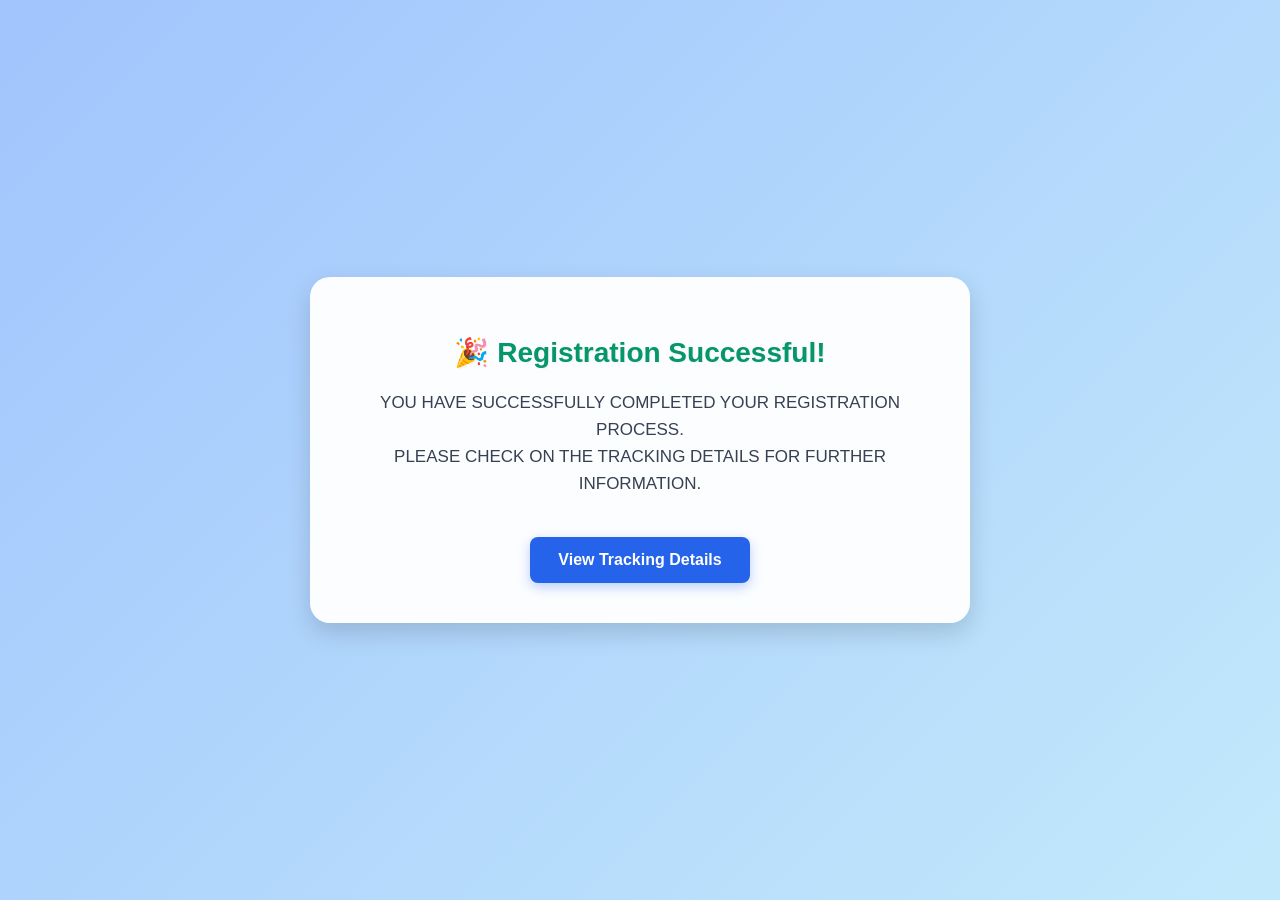
<file: success.html>
<!DOCTYPE html>
<html lang="en">
<head>
  <meta charset="UTF-8">
  <title>Registration Successful</title>
  <meta name="viewport" content="width=device-width, initial-scale=1.0">
  <style>
    /* Body Background and Centering */
    body {
      margin: 0;
      height: 100vh;
      background: linear-gradient(135deg, #a1c4fd, #c2e9fb);
      font-family: 'Segoe UI', Tahoma, Geneva, Verdana, sans-serif;
      display: flex;
      justify-content: center;
      align-items: center;
      animation: fadeIn 1s ease-in-out;
    }

    /* Fade-in animation */
    @keyframes fadeIn {
      from { opacity: 0; transform: translateY(-30px); }
      to { opacity: 1; transform: translateY(0); }
    }

    /* Card Styling */
    .success-card {
      background: rgba(255, 255, 255, 0.95);
      border-radius: 20px;
      padding: 40px 30px;
      box-shadow: 0 10px 25px rgba(0, 0, 0, 0.15);
      max-width: 600px;
      width: 90%;
      text-align: center;
    }

    .success-card h1 {
      font-size: 28px;
      color: #059669;
      margin-bottom: 20px;
      text-shadow: 1px 1px 2px rgba(0,0,0,0.05);
    }

    .success-card p {
      font-size: 17px;
      color: #374151;
      margin-bottom: 30px;
      line-height: 1.6;
    }

    /* Button Styling */
    .track-btn, .download-btn {
      display: inline-block;
      background-color: #2563eb;
      color: #ffffff;
      text-decoration: none;
      padding: 14px 28px;
      font-size: 16px;
      border-radius: 8px;
      font-weight: 600;
      transition: all 0.3s ease;
      box-shadow: 0 4px 12px rgba(37, 99, 235, 0.3);
      margin-top: 10px;
    }

    .track-btn:hover, .download-btn:hover {
      background-color: #1d4ed8;
      box-shadow: 0 6px 20px rgba(37, 99, 235, 0.6);
      transform: scale(1.05);
    }
  </style>
</head>
<body>

  <div class="success-card">
    <h1>🎉 Registration Successful!</h1>
    <p>
      YOU HAVE SUCCESSFULLY COMPLETED YOUR REGISTRATION PROCESS.<br>
      PLEASE CHECK ON THE TRACKING DETAILS FOR FURTHER INFORMATION.
    </p>
    <a href="tracker.html" class="track-btn">View Tracking Details</a><br>
    <!-- <a href="registration-form.pdf" class="download-btn" download>Download Form Here</a> -->
  </div>

</body>
</html>
</file>
